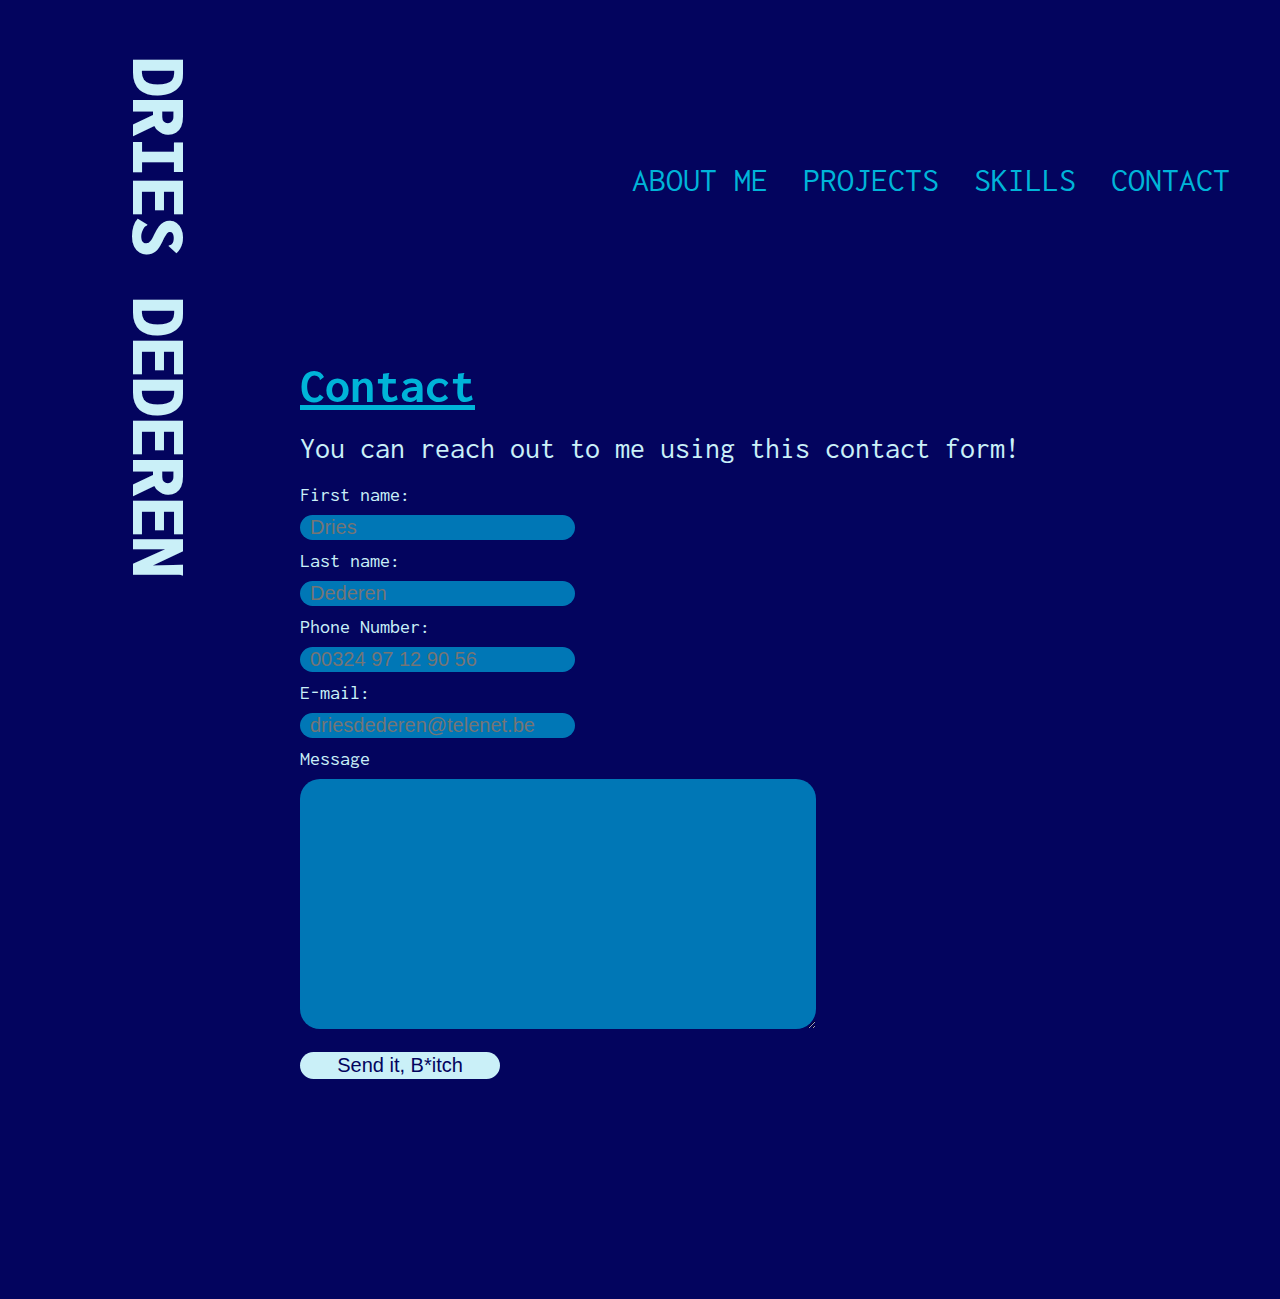
<file: contact.html>
<!DOCTYPE html>
<html lang="en">
<head>
    <meta charset="UTF-8">
    <meta http-equiv="X-UA-Compatible" content="IE=edge">
    <meta name="viewport" content="width=device-width, initial-scale=1.0">
    <link rel="stylesheet" href="style.css">
    <title>Contact</title>
</head>
<body>
    <header>
        <section class="logo">
            <p class="logo-p">Dries Dederen</p>
        </section>
        <nav>
            <ul class="navigation-bar">
                <li><a href="/#aboutme">About Me</a></li>
                <li><a href="/#project">Projects</a></li>
                <li><a href="/#skills">Skills</a></li>
                <li><a href="/contact.html">Contact</a></li>
            </ul>
        </nav>
    </header>

    <!-- <section class="whole-form"> -->
        <div id="head-container">
            <h1>Contact</h1>
            <p>You can reach out to me using this contact form!</p>
        </div>
        
        <div class="form">
            <form action="" method="POST">
                <label for="first-name">First name:</label>
                <br>
                <input type="text" name="firstName" id="first-name" placeholder="Dries" required>
                <br>
                <label for="last-name">Last name:</label>
                <br>
                <input type="text" name="lastName" id="last-name" placeholder="Dederen" required>
                <br>
                <label for="phone-number">Phone Number:</label>
                <br>
                <input type="tel" id="phone-number" name="phoneNumber" placeholder="00324 97 12 90 56"required>
                <br>
                <label for="email">E-mail:</label>
                <br>
                <input type="email" id="email" name="email" placeholder="driesdederen@telenet.be"required>
                <br>
                <label for="message">Message</label>
                <br>
                <textarea name="message" id="message" cols="40" rows="10"></textarea>
                <br>
                <input id="submit" type="submit" value="Send it, B*itch">
            </form>
        </div>
    <!-- </section> -->
    
</body>
</html>
</file>
<file: style.css>
@import url('https://fonts.googleapis.com/css2?family=Inconsolata:wght@200;300;400;500;600;700;800;900&display=swap');
:root {
    /* https://coolors.co/palette/03045e-0077b6-00b4d8-90e0ef-caf0f8 */
    /* Background */
    --DarkBlue: rgb(3, 4, 94);
    /* Headings */
    --DarkLightBlue: rgb(0, 119, 182);
    --LighterBlue: rgb(0, 180, 216);
    --LightBlue: rgb(144, 224, 239);
    /* Fontcolor */
    --LightLightBlue: rgb(202, 240, 248);
    --FontFam: "Inconsolata", sans-serif;
}

html {
    height: 100%;
    scroll-behavior: smooth;
}

* {
    margin: 0;
    padding: 0;
}

body {
    font-family: var(--FontFam);
    font-size: 16px;
    background-color: var(--DarkBlue);
}

#preloader {
    background: var(--DarkBlue) url(/images/Preloader.gif) no-repeat center center;
    background-size: 5%;
    height: 100vh;
    width: 100%;
    position: fixed;
    z-index: 100;
}

a {
    text-decoration: none;
}

header { 
    display: flex;
    justify-content: space-between;
    align-items: center;
    width: 100%;
    text-transform: uppercase;
}

header .logo {
    padding-top: 275px;  
    margin-left: -100px;  
    color: var(--LightLightBlue);
}

header .logo .logo-p {
    font-size: 80px;
    font-weight: 900;
    transform: rotate(90deg);
}
header nav .navigation-bar {
    display: flex;
    /* align-items: flex-end; */
    gap: 35px;
    padding-right: 50px;
}

header nav .navigation-bar li {
    display: inline;
    font-size: 34px;
}

header nav .navigation-bar li a {
    color: var(--LighterBlue);
}

header nav .navigation-bar li a:hover {
    color: var(--LightLightBlue);
}

.homepage-opener {
    display: flex;
    justify-content: center;
    font-size: 40px;
    padding-top: 180px;
    padding-right: 100px;
    /* margin-right: 110px;
    margin-top: 180px; */
    color: var(--LightLightBlue);
}

.homepage-opener iframe {
    display: none;
}

.about-me {
    display : flex;
    justify-content: center;
    align-items: center;
    color: var(--LighterBlue);
    padding-top: 50px;
    padding-bottom: 50px;  
    /* margin-right: 00px; */
    gap:40px

}

.about-me .container-aboutme {
    width: 60%;
    display: flex;
    flex-direction: column;
    justify-content: center;
    gap: 20px;
    margin-top: 40px;
}

.about-me img {
    width: 300px;
    border-radius: 5%;
}

.about-me .container-aboutme h2 {
    font-size: 40px;
    text-decoration-line: underline;

}

.about-me .container-aboutme .textaboutme{
    font-size: 25px;
    display: flex;
    flex-direction: column;
    gap: 20px;
}

.about-me .container-aboutme .textaboutme ul {
    margin-left: 80px;
}

.projects {
    padding: 120px;
}

.title {
    display: flex;
    flex-direction: column;
    justify-content: center; 
    align-items: center;
    gap: 20px;
}

.title h2 {
    color: var(--LighterBlue);
    font-size: 40px;
    text-decoration-line: underline;
}

.title p {
    color: var(--LightLightBlue);
    font-size: 20px;
}

.projects .projectdisplay .firstrow {
    display: flex;
    flex-direction: row;
    padding-top: 40px;
    padding-bottom: 20px;
    width: 100%;
    gap: 20px;
}
.projects .projectdisplay .firstrow #first-row-first-pic {
    width: 50%;
    border-radius: 20px;
    opacity: 0.70;
}

.projects .projectdisplay .firstrow #first-row-second-pic {
    width: 50%;
    border-radius: 20px;
    opacity: 0.7;
}

.projects .projectdisplay .secondrow {
    width: 100%;
}

.projects .projectdisplay .secondrow img {
    width: 100%;
    border-radius: 20px;
    opacity: 0.7;
}
.projects .projectdisplay .thirdrow {
   width: 100%;
   display: flex;
   flex-direction: row;
   padding-top: 20px;
   gap: 20px;
}

.projects .projectdisplay .thirdrow #third-row-first-pic {
    width: calc(100% / 3);
    height: 365px;
    background-image: url(/images/Stats\ card.png);
    background-repeat: no-repeat;
    border-radius: 20px;
    opacity: 0.7;
 }

 .projects .projectdisplay .thirdrow #third-row-second-pic {
    width: calc(100% / 3);
    height: 365px;
    background-image: url(/images/Creditcardchecker.png);
    background-repeat: no-repeat;
    border-radius: 20px;
    opacity: 0.7;
 }

 .projects .projectdisplay .thirdrow p {
    width: calc(100% / 3);
    height: 365px;
    background-color: var(--LightLightBlue);
    opacity: 0.7;
    border-radius: 20px;
    color: var(--DarkBlue);
    font-size: 30px;
    display: flex;
    align-items: center;
    justify-content: center;
    text-align: center;
    padding-left: 20px;
    padding-right: 20px;
 }

.skill-icons {
    padding-top: 40px;
}

#head-container {
    color: white;
}
/* 
.whole-form {
    display: flex;
    flex-direction: column;
    margin-left: 300px;
    align-items: center;
    justify-content: center;
} */

#head-container {
    margin-left: 300px;
}

#head-container h1 {
    font-size: 50px;
    color: var(--LighterBlue);
    text-decoration-line: underline;
    padding-bottom: 20px;
}

#head-container p {
    color: var(--LightLightBlue);
    font-size: 30px;
}

.form {
    margin-left: 300px; 
    padding-top: 20px;
    padding-bottom: 200px;
}

.form label {
    font-size: 20px;
    color: var(--LightLightBlue);
}

.form input {
    font-size: 20px;
    margin: 10px 0px;
    height: 25px;
    border-radius: 20px;
    padding-left: 10px;
    border-style: none;
    background-color: var(--DarkLightBlue);
    color: white;
}

.form textarea {
    font-size: 20px;
    margin: 10px 0px;
    border-radius: 20px;
    padding: 10px;
    border-style: none;
    background-color: var(--DarkLightBlue);
    color: white;
}

.form #submit {
    border-style: none;
    width: 200px;
    display: flex;
    padding: 2px 20px;
    height: 100%;
    background-color: var(--LightLightBlue);
    color: var(--DarkBlue);
    cursor: pointer;
}
</file>
